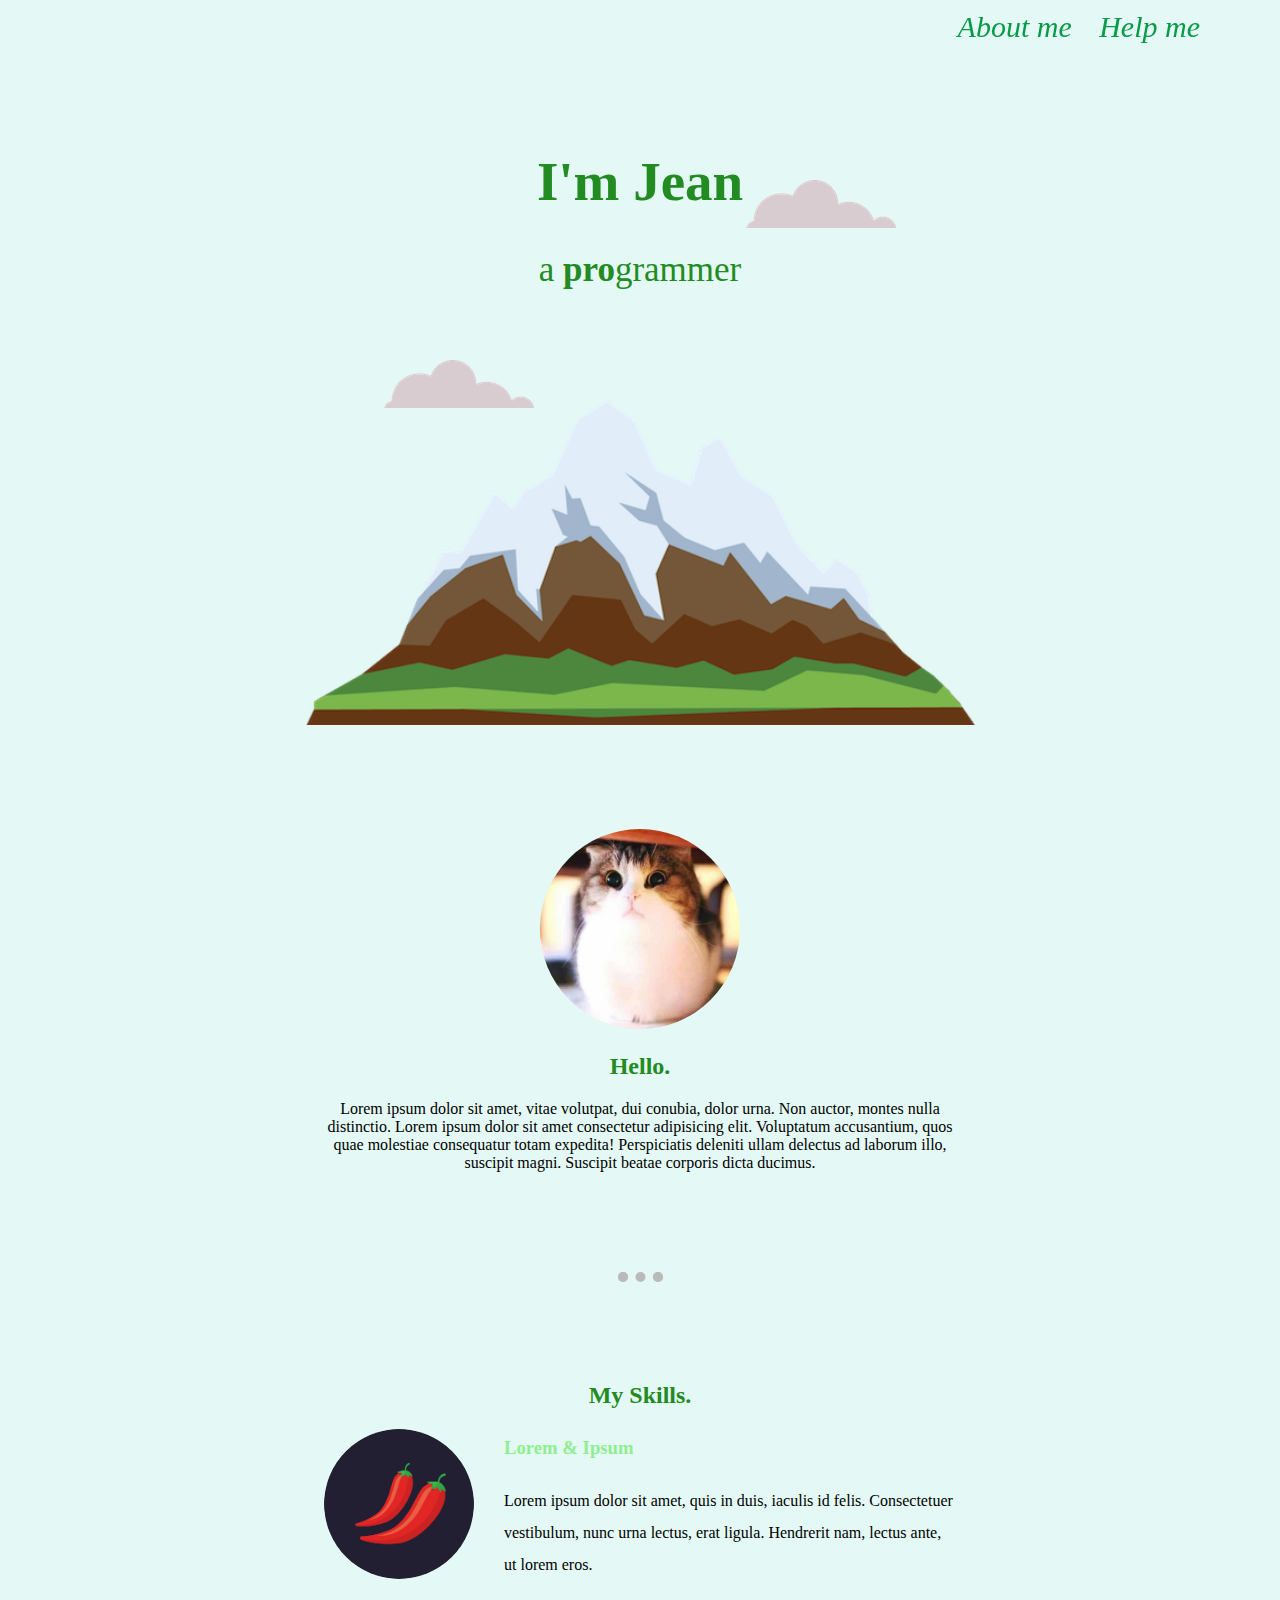
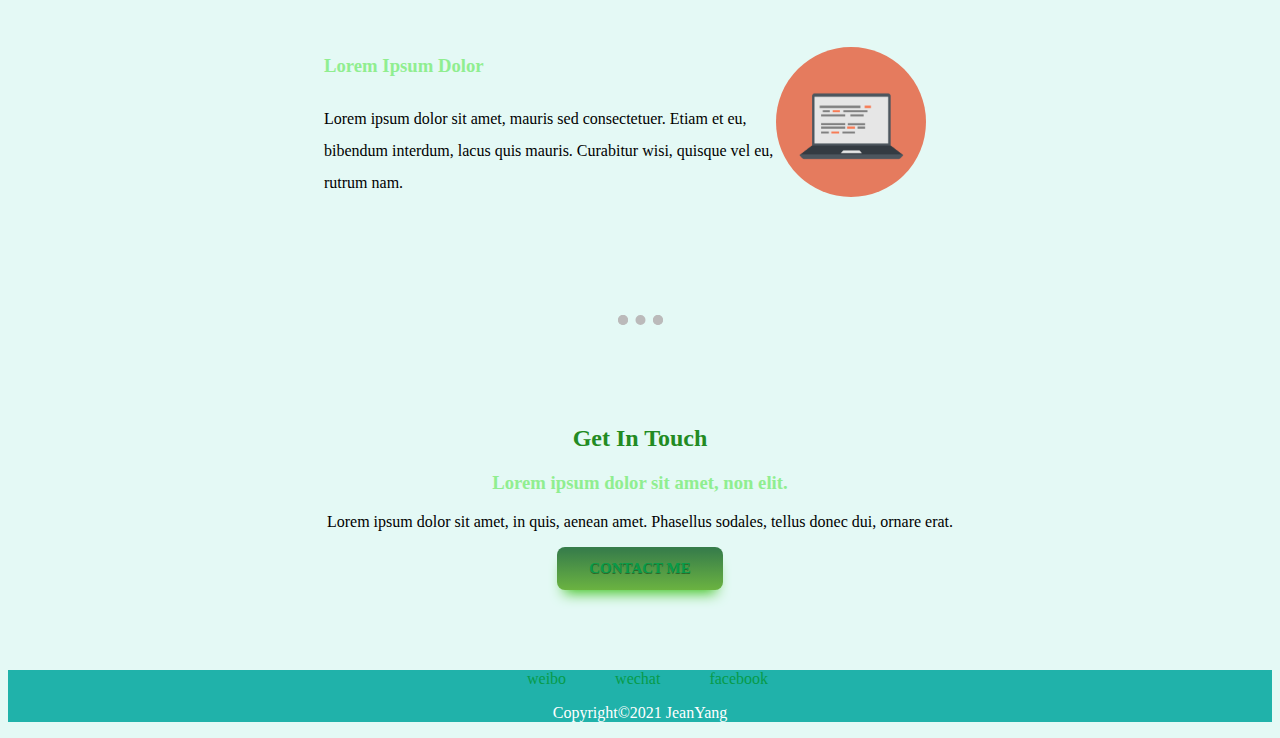
<file: index.html>
<!DOCTYPE html>
<html lang="en">
<head>
    <meta charset="UTF-8">
    <meta http-equiv="X-UA-Compatible" content="IE=edge">
    <meta name="viewport" content="width=device-width, initial-scale=1.0">
    <title>Jean's site</title>
    <link rel="stylesheet" href="CSS/styles.css">
    <link rel="shortcut icon" href="img/favicon.ico" type="image/x-icon">
</head>
<body>
    <div class="heading">
      <span class="aboutMe"><em>About me</em></span>
      <span><em><a href="helpMe.html">Help me</a> </em></span>
    </div>
        
    <div class="box1">
        <h1>I'm Jean</h1>
        <p>a <span> <strong>pro</strong></span>grammer</p>
    </div>
    <div class="picture">
        <img class="top-cloud" src="img/cloud.png" alt="cloud">
        <img class="bottom-cloud" src="img/cloud.png" alt="cloud">
        <img class="mountain" src="img/mountain.png" alt="mountain">
    </div>

    
    <div class="middle-container">
        <div class="profile">
          <img class="photo" src="img/头像.jpg" alt="头像">
          <h2>Hello.</h2>
          <p>Lorem ipsum dolor sit amet, vitae volutpat, dui conubia, dolor urna. Non auctor, 
              montes nulla distinctio. Lorem ipsum dolor sit amet consectetur adipisicing elit. Voluptatum accusantium, 
              quos quae molestiae consequatur totam expedita! Perspiciatis 
              deleniti ullam delectus ad laborum illo, suscipit magni. Suscipit beatae corporis dicta ducimus.</p>
        </div>
        <hr>
        <div class="skills">
          <h2>My Skills.</h2>
          <div class="skill-row">
            <img class="chillies_img" src="img/chillies.png" alt="image">
            <h3>Lorem & Ipsum</h3>
            <p>Lorem ipsum dolor sit amet, quis in duis, iaculis id felis. 
               Consectetuer vestibulum, nunc urna lectus, erat ligula. Hendrerit nam, 
               lectus ante, ut lorem eros.</p>
          </div>
          <div class="clear"></div>
          <div class="skill-row">
            <img class="computer_img" src="img/computer.png" alt="image">
            <h3>Lorem Ipsum Dolor</h3>
            <p>Lorem ipsum dolor sit amet, mauris sed consectetuer. Etiam et eu, bibendum interdum, 
                lacus quis mauris. Curabitur wisi, quisque vel eu, rutrum nam.</p>
          </div>
          <div class="clear"></div>
        </div>
        <hr>
        <div class="contact-me">
          <h2>Get In Touch</h2>
          <h3>Lorem ipsum dolor sit amet, non elit.</h3>
          <p>Lorem ipsum dolor sit amet, in quis, aenean amet. Phasellus sodales, tellus donec dui, ornare erat.</p>
          <a class="btn" href="mailto:youngyangjingyi@email.com">CONTACT ME</a>
        </div>
      </div>

    <div class="final-container">
      <span class="link"><a href="https://www.weibo.com">weibo</a></span>
      <span class="link"><a href="https://weixin.qq.com">wechat</a></span>
      <span class="link"><a href="https://www.baidu.com">facebook</a></span>
      <p>Copyright©2021 JeanYang</p>
    </div>
    
</body>
</html>
</file>
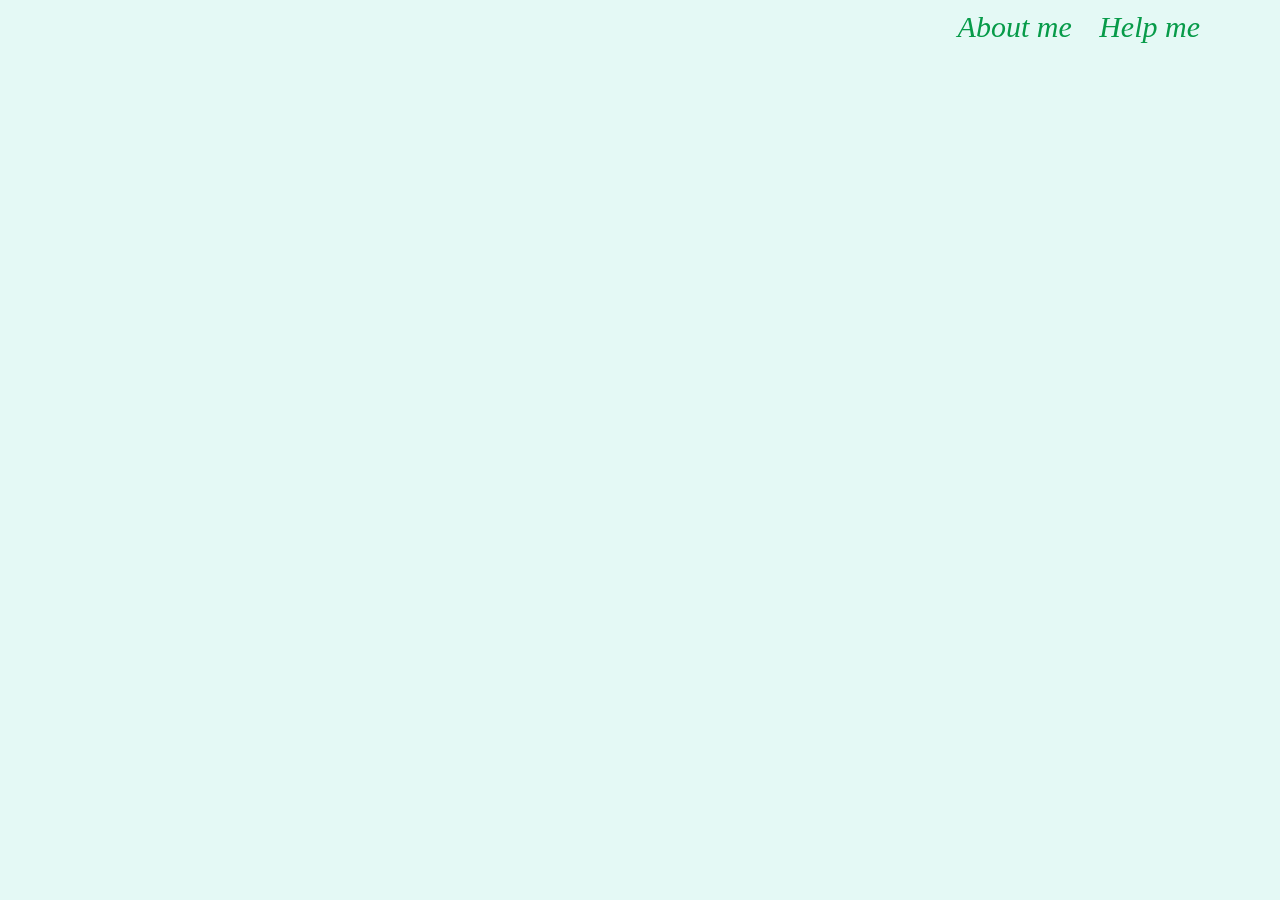
<file: helpMe.html>
<!DOCTYPE html>
<html lang="en">
<head>
    <meta charset="UTF-8">
    <meta http-equiv="X-UA-Compatible" content="IE=edge">
    <meta name="viewport" content="width=device-width, initial-scale=1.0">
    <title>Help Me</title>
    <link rel="stylesheet" href="CSS/styles.css">
    <link rel="shortcut icon" href="img/favicon.ico" type="image/x-icon">
</head>
<body>
    <div class="heading">
        <span class="aboutMe"><em><a href="index.html">About me</a></em></span>
        <span><em>Help me</em></span>
      </div>
</body>
</html>
</file>
<file: CSS/styles.css>
h1{
    font-size: 55px;
}
h2{
    color: forestgreen;
}
h3{
    color: lightgreen;
}

body{
    background: #E4F9F5;
    text-align: center;
    height: 80%;
    font-family:"Papyrus";
}

hr{
    border: dotted;
    border-bottom: none;
    border-color: rgb(187, 186, 186);
    width: 25px;
    border-width: 10px;
    margin: 100px auto;
}

.heading{
    position: fixed;
    right: 30px;
    top: 10px;
    margin-right: 50px;
    font-size: 30px;
    color: #079b49;
}

a:link{
    color: #079b49;
    text-decoration: none;
}

a:visited{
    color: rgb(101, 212, 101);
}

a:hover{
    color: rgb(146, 240, 204);
}

.aboutMe{
    margin-right: 20px;
}

.box1{
    color: forestgreen;
    width: 40%;
    margin: auto;
    margin-top: 150px;
    font-size: 35px;
}
.picture{
    display: block;
}

.mountain{
    bottom: 0%;
    left: 20%;
    height: 400px;
}
.top-cloud{
    position: absolute;
    top: 20%;
    right: 30%;
}
.bottom-cloud{
    position: absolute;
    top: 40%;
    left: 30%;
}

.middle-container{
    width: 50%;
    margin: auto;
}

.photo{
    height: 200px;
    width: 200px;
    border-radius: 200px;
    margin-top: 100px;
}

.skill-row{
    text-align: left;
    line-height: 2;
}

.chillies_img{
    height: 150px;
    width: 150px;
    border-radius: 150px;
    float: left;
    margin-right: 30px;
}
.clear{
    clear:both;
}

.computer_img{
    height: 150px;
    width: 150px;
    border-radius: 150px;
    float: right;
    margin-right: 30px;
}

.skill-row:nth-child(4){
    margin-top: 50px;
}

.btn {
	box-shadow: 0px 10px 14px -7px #3dc21b;
	background:linear-gradient(to bottom, #377d4a 5%, #6bb341 100%);
	background-color:#377d4a;
	border-radius:8px;
	display:inline-block;
	cursor:pointer;
	color:#ffffff;
	font-family:"Papyrus";
	font-size:15px;
	font-weight:bold;
	padding:13px 32px;
	text-decoration:none;
	text-shadow:0px 1px 0px #2f6627;
}
.btn:hover {
	background:linear-gradient(to bottom, #6bb341 5%, #377d4a 100%);
	background-color:#6bb341;
}
.btn:active {
	position:relative;
	top:1px;
}

.final-container{
    margin-top: 80px;
    background-color: lightseagreen;
    color: white;
}

.link{
    margin: 30px 15px 15px 30px;
}
</file>
